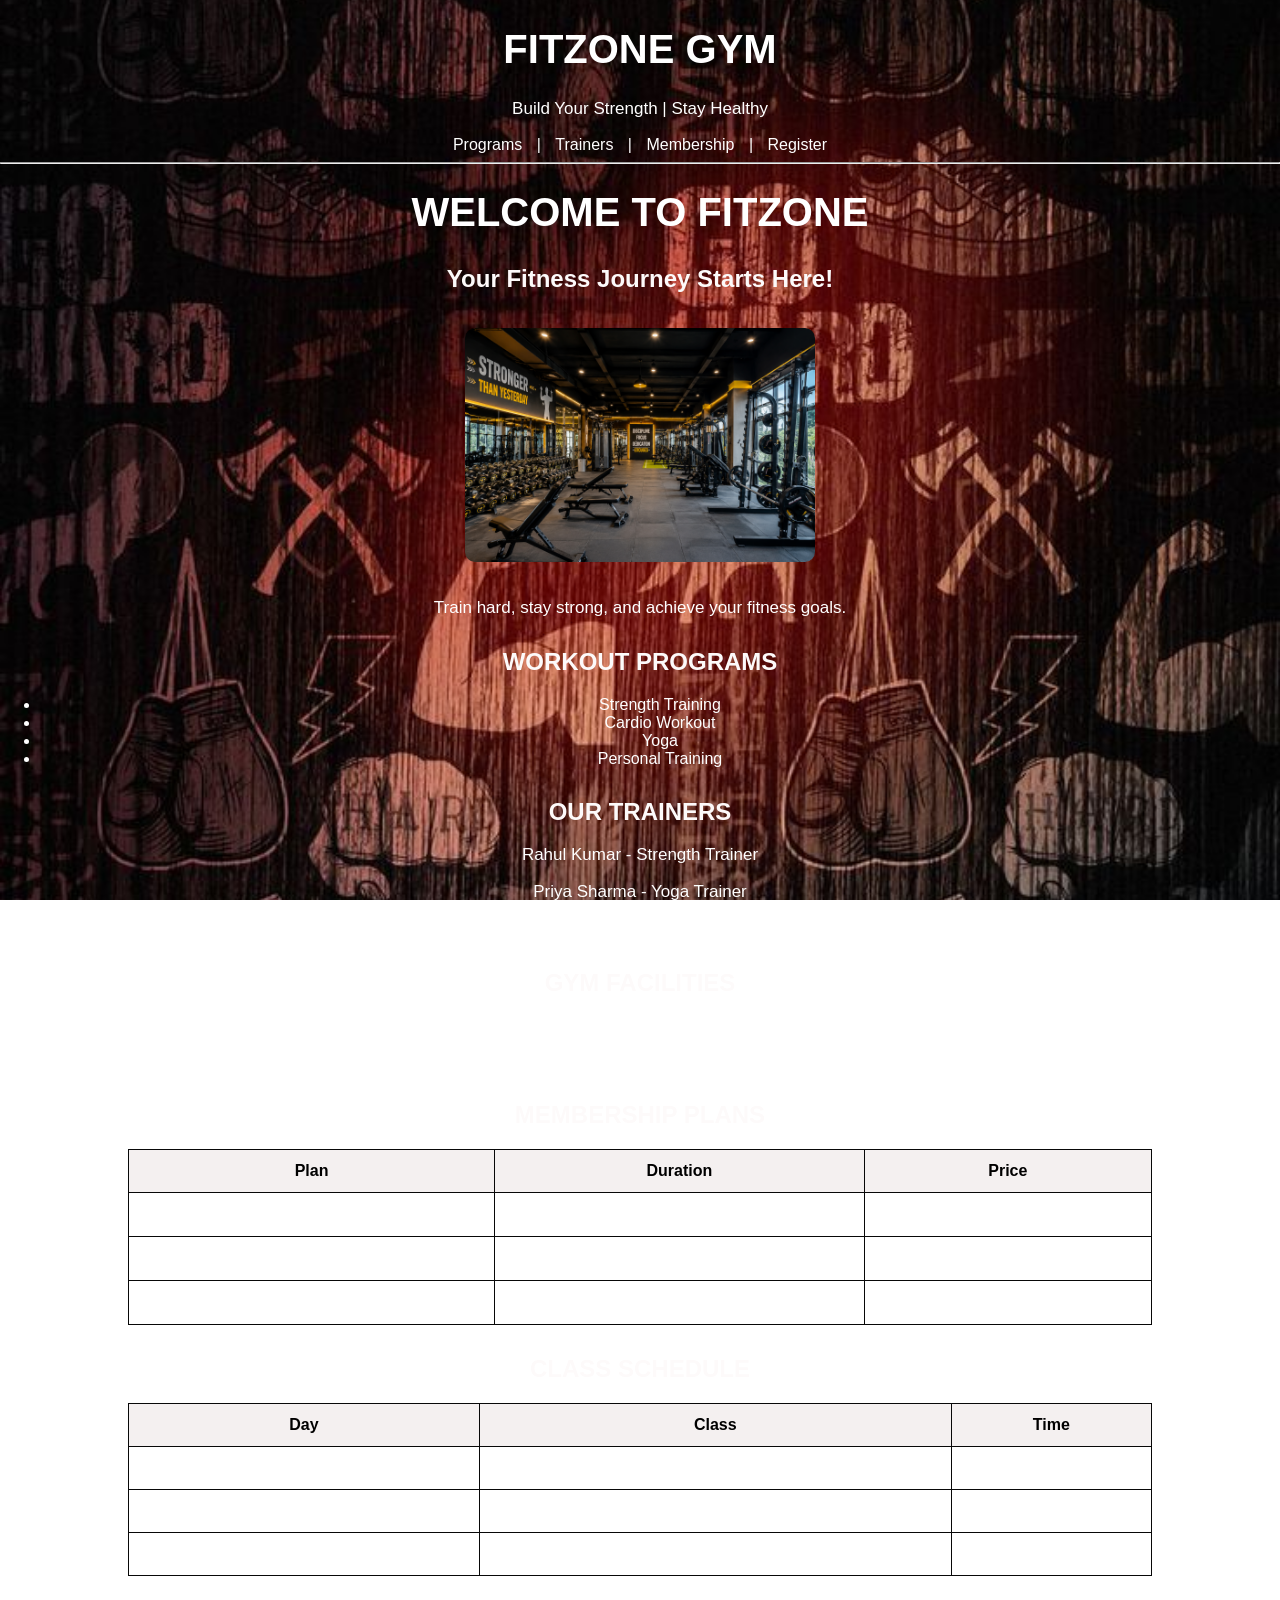
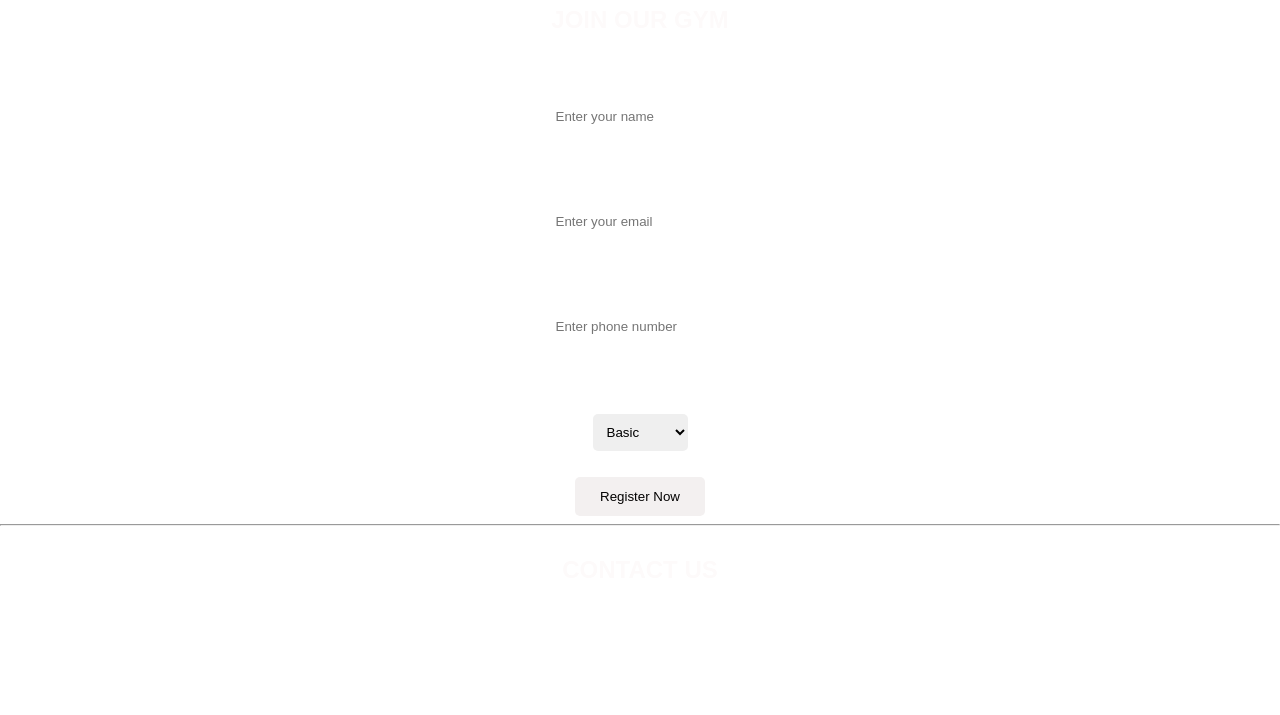
<file: Fitness Center and Gym Website/index.html>
<!DOCTYPE html>
<html>
<head>
    <title>FitZone Gym</title>
    <meta charset="UTF-8">
    <link rel="stylesheet" href="style.css">
</head>

<body bgcolor="black" text="white">

    <center>
        <h1>FITZONE GYM</h1>
        <p>Build Your Strength | Stay Healthy</p>

        <a href="#programs">Programs</a> |
        <a href="#trainers">Trainers</a> |
        <a href="#plans">Membership</a> |
        <a href="#register">Register</a>

        <hr>

        <h1>WELCOME TO FITZONE</h1>
        <h2>Your Fitness Journey Starts Here!</h2>

        <img src="GYM.png" alt="Gym Image" width="350">

        <p>Train hard, stay strong, and achieve your fitness goals.</p>

        <h2 id="programs">WORKOUT PROGRAMS</h2>

        <ul>
            <li>Strength Training</li>
            <li>Cardio Workout</li>
            <li>Yoga</li>
            <li>Personal Training</li>
        </ul>

        <h2 id="trainers">OUR TRAINERS</h2>

        <p>Rahul Kumar - Strength Trainer</p>
        <p>Priya Sharma - Yoga Trainer</p>
        <p>Arjun Reddy - Fitness Coach</p>

        <h2>GYM FACILITIES</h2>

        <ul>
            <li>Modern Equipment</li>
            <li>Changing Rooms</li>
            <li>Group Classes</li>
        </ul>

        <h2 id="plans">MEMBERSHIP PLANS</h2>

        <table border="1" cellpadding="10">
            <tr>
                <th>Plan</th>
                <th>Duration</th>
                <th>Price</th>
            </tr>

            <tr>
                <td>Basic</td>
                <td>1 Month</td>
                <td>₹1000</td>
            </tr>

            <tr>
                <td>Standard</td>
                <td>1 Month</td>
                <td>₹1499</td>
            </tr>

            <tr>
                <td>Premium</td>
                <td>1 Month</td>
                <td>₹2499</td>
            </tr>
        </table>

        <h2>CLASS SCHEDULE</h2>

        <table border="1" cellpadding="10">
            <tr>
                <th>Day</th>
                <th>Class</th>
                <th>Time</th>
            </tr>

            <tr>
                <td>Monday</td>
                <td>Strength Training</td>
                <td>7 AM</td>
            </tr>

            <tr>
                <td>Wednesday</td>
                <td>Cardio</td>
                <td>6 PM</td>
            </tr>

            <tr>
                <td>Friday</td>
                <td>Yoga</td>
                <td>8 AM</td>
            </tr>
        </table>

        <h2 id="register">JOIN OUR GYM</h2>

        <form>
            <p>Full Name:</p>
            <input type="text" placeholder="Enter your name" required>

            <p>Email:</p>
            <input type="email" placeholder="Enter your email" required>

            <p>Phone Number:</p>
            <input type="tel" placeholder="Enter phone number" required>

            <p>Select Membership:</p>

            <select>
                <option>Basic</option>
                <option>Standard</option>
                <option>Premium</option>
            </select>

            <br><br>

            <button type="submit">Register Now</button>
        </form>

        <hr>

        <h2>CONTACT US</h2>
        <p>Email: fitzone@example.com</p>
        <p>Phone: 9876543210</p>

        <p>© 2026 FitZone Gym</p>
    </center>

</body>
</html>
</file>
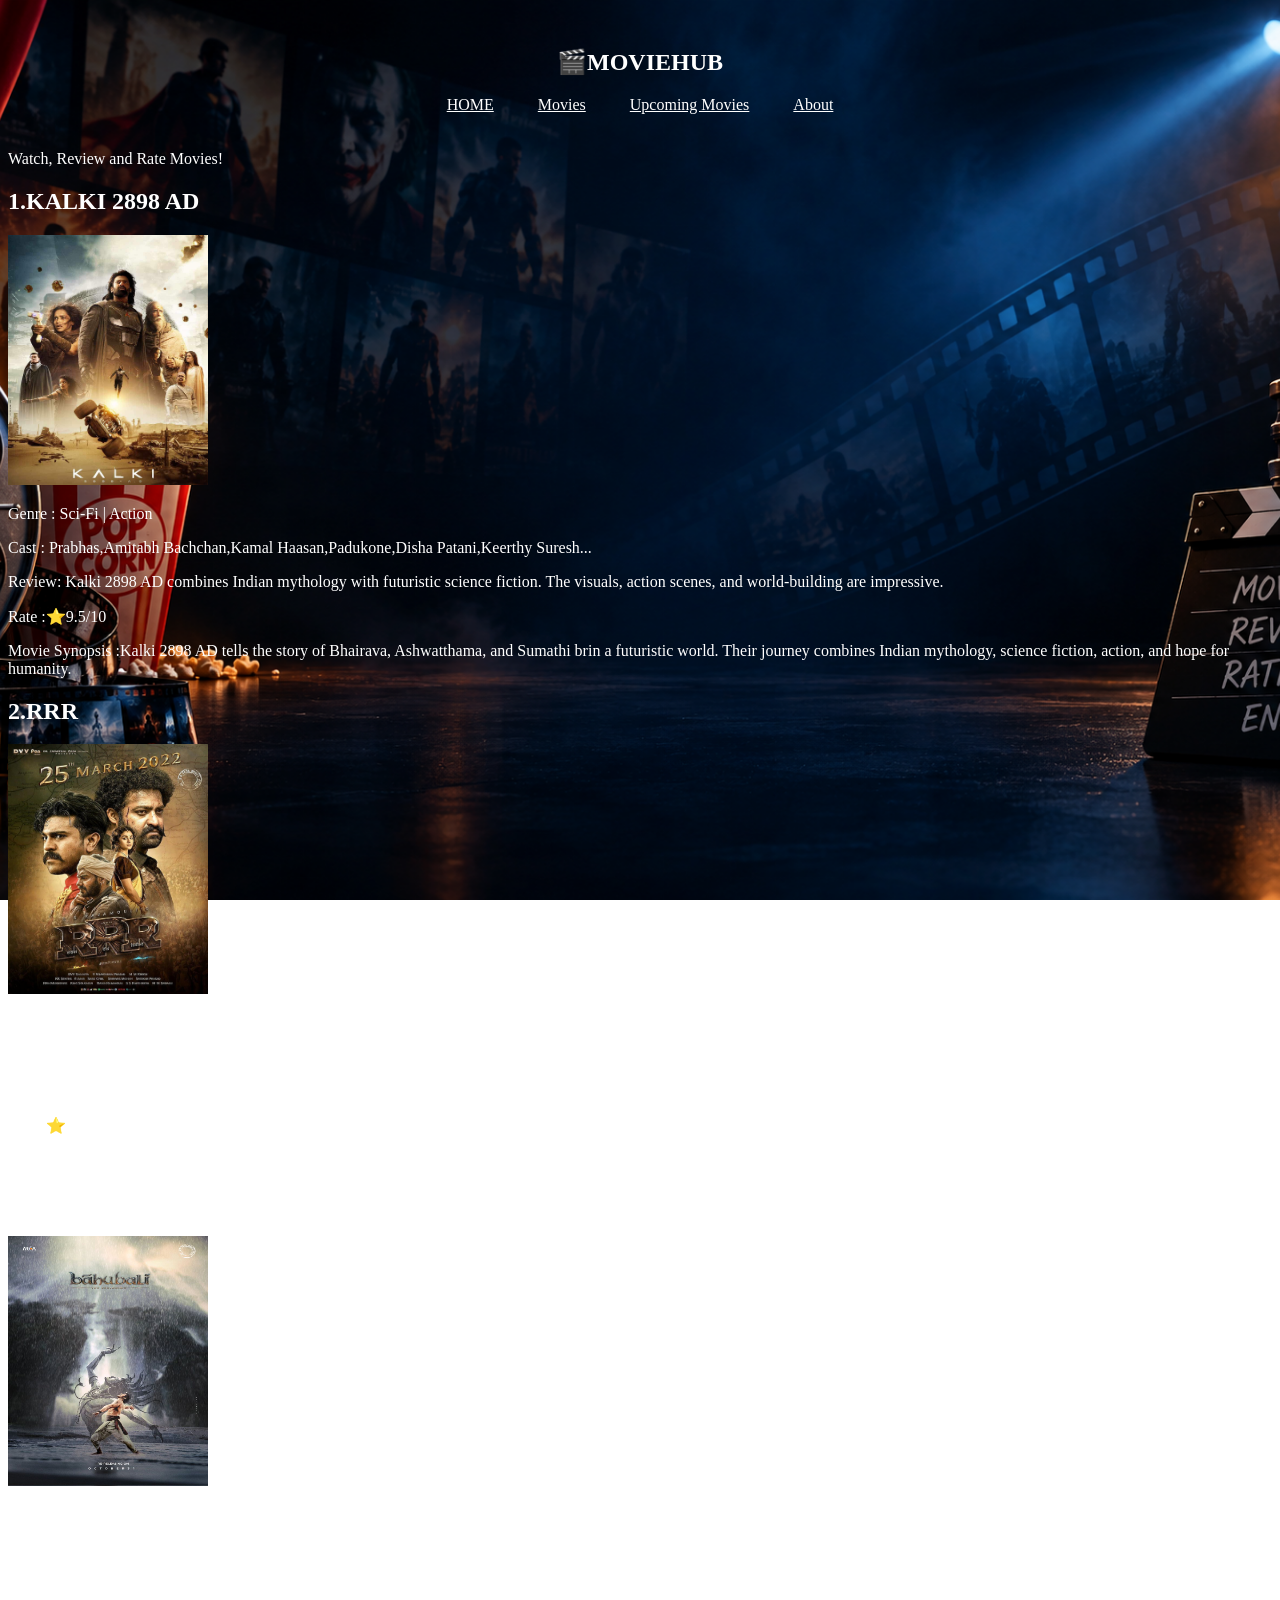
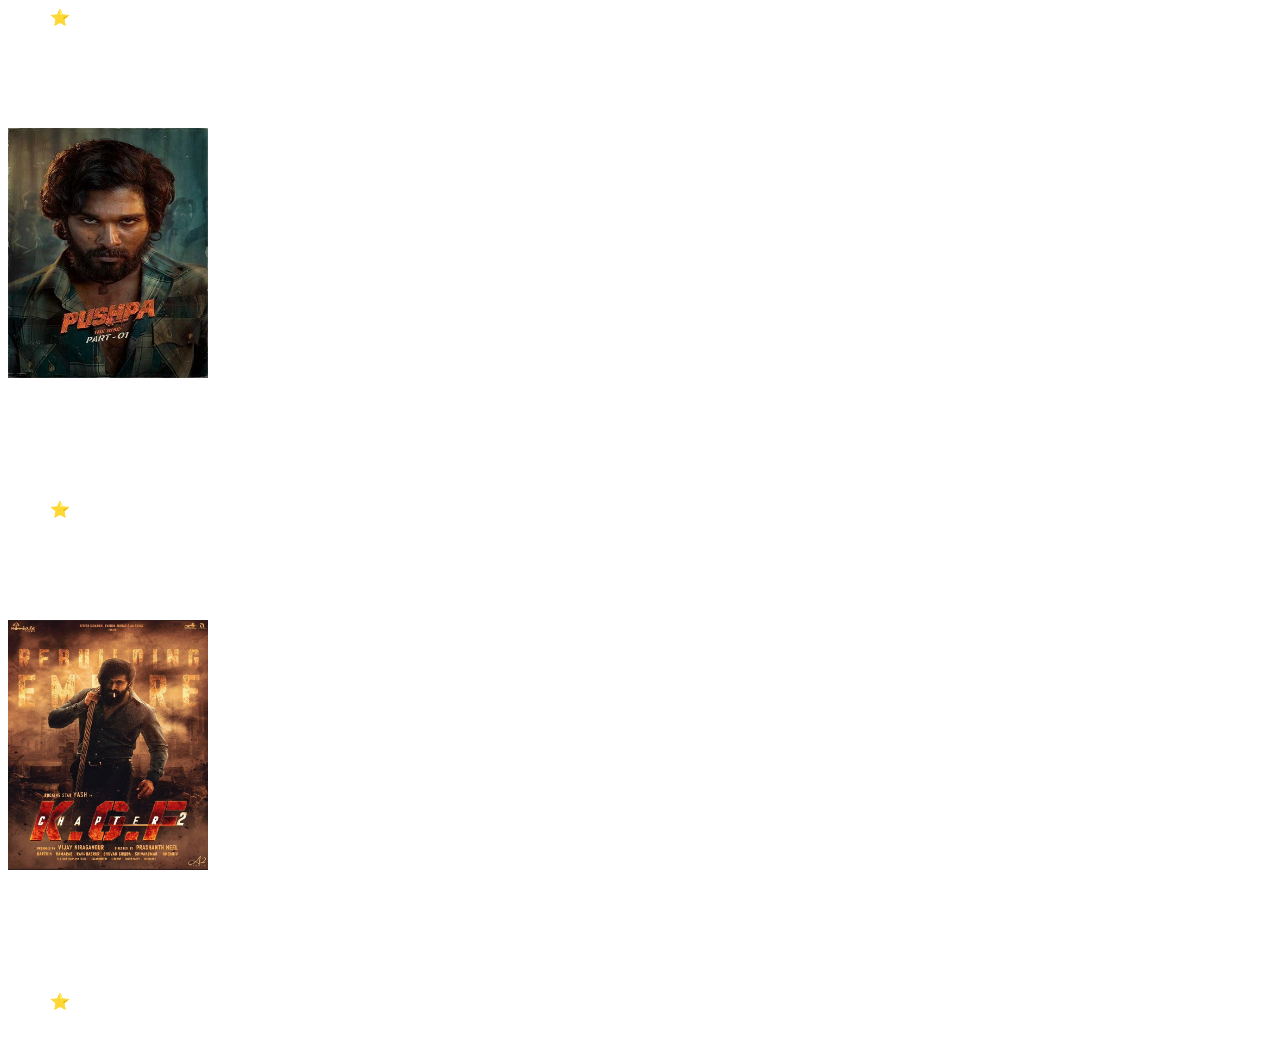
<file: Movie Review Website/index.html>
<!DOCTYPE html>
<html>
<head>
        <title>MY MOVIE WEBSITE</title>
        <meta charset="UTF-8">
        <link rel="stylesheet" href="style.css">
</head>
    <body>
        <nav>
        <h1>🎬MOVIEHUB</h1>

        <div>
            <a href="index.html">HOME</a>
            <a href="movies.html">Movies</a>
            <a href="upcoming movies.html">Upcoming Movies</a>
            <a href="about.html">About</a>        
        </div>
        </nav>
        
        <p>Watch, Review and Rate Movies!</p>
        <h2> 1.KALKI 2898 AD</h2>
        <img src="Kalki.jpg" alt="KALKI 2898-AD" width=" 200 " height=" 250 ">
        <p>Genre : Sci-Fi | Action</p>
        <p>Cast : Prabhas,Amitabh Bachchan,Kamal Haasan,Padukone,Disha Patani,Keerthy Suresh...</p>
        <P>Review: Kalki 2898 AD combines Indian mythology with futuristic science fiction. The visuals, action scenes, and world-building are impressive.</P>
        <p>Rate :⭐9.5/10</p>
        <p>Movie Synopsis :Kalki 2898 AD tells the story of Bhairava, Ashwatthama, and Sumathi brin a futuristic world. Their journey combines Indian mythology, science fiction, action, and hope for humanity.</p>
    
        <h2>2.RRR</h2>
        <img src="RRR.jpg" alt="RRR" width=" 200 " height= " 250 ">
        <p>Genre : Action | Period Drama | Historical Fiction | Epic Adventure</p>
        <p>Cast : N. T. Rama Rao Jr,Ram Charan,Ajay Devgn,Alia Bhatt,Olivia Morris,Shriya Saran...</p>
        <P>Review: RRR delivers powerful action, emotional storytelling, and outstanding performances by Jr NTR and Ram Charan. The music and climax are unforgettable.</P>
        <p>Rate :⭐9.7/10 </p>
        <p>Movie Synopsis : RRR follows two legendary revolutionaries, Komaram Bheem and Alluri Sitarama Raju, whose friendship, courage, and sacrifice unite them against British colonial rule in India.</p>

        <h2>3. Baahubali: The Beginning</h2>
        <img src="Baahubali.jpg" alt="Baahubali" width="200" height="250">
        <p>Genre : Action | Fantasy | Epic Drama</p>
        <p>Cast : Prabhas, Rana Daggubati, Anushka Shetty, Tamannaah Bhatia, Ramya Krishnan...</p>
        <P>Review: Baahubali impresses with its grand kingdom, spectacular battles, emotional story, and powerful characters. The sequel delivers an epic conclusion.</P>
        <p>Rate : ⭐9/10</p>
        <p>Movie Synopsis : Shivudu discovers his royal heritage and uncovers the secrets of the Mahishmati kingdom while fighting against injustice.</p>

        <h2>4. Pushpa: The Rise</h2>
        <img src="Pushpa.jpg" alt="Pushpa" width="200" height="250">
        <p>Genre : Action | Crime | Thriller</p>
        <p>Cast : Allu Arjun, Rashmika Mandanna, Fahadh Faasil, Jagadeesh Prathap Bandari...</p>
        <P>Review: Pushpa features Allu Arjun's powerful performance, stylish action, memorable music, and an intense story about ambition and power.</P>
        <p>Rate : ⭐8.6/10</p>
        <p>Movie Synopsis : Pushpa Raj rises through the red sandalwood smuggling business and faces powerful enemies while fighting for his position.</p>

        <h2>5. KGF: Chapter 2</h2>
        <img src="KGF2.jpg" alt="KGF Chapter 2" width="200" height="250">
        <p>Genre : Action | Crime | Thriller | Drama</p>
        <p>Cast : Yash, Sanjay Dutt, Srinidhi Shetty, Raveena Tandon, Prakash Raj...</p>
        <P>Review: KGF: Chapter 2 stands out for Yash's commanding performance, intense background music, stylish action sequences, and Rocky's rise to power.</P>
        <p>Rate : ⭐8.2/10</p>
        <p>Movie Synopsis : Rocky rises to power in the Kolar Gold Fields and faces powerful enemies while fighting to protect his empire against Adheera and Ramika Sen.</p>  
    </body>
</html>
</file>
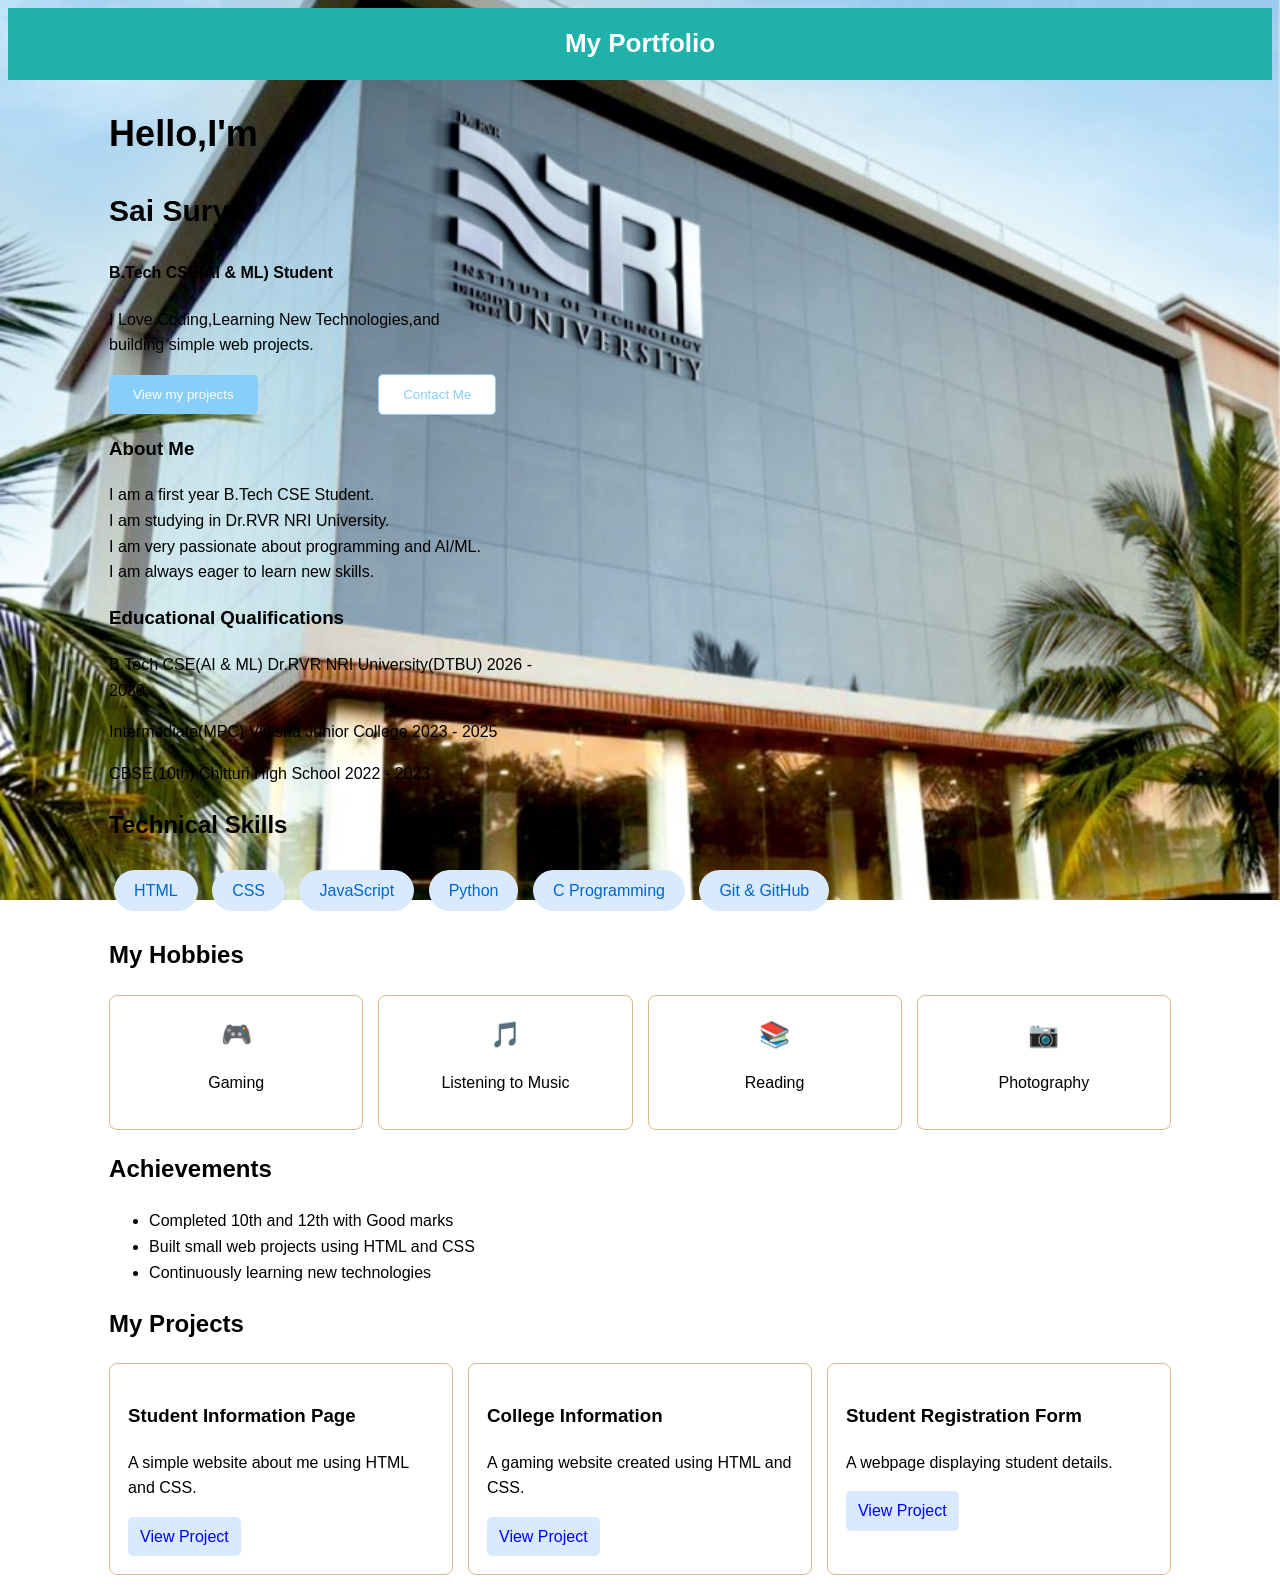
<file: Profile Portfolio Website/index.html>
<!DOCTYPE html>
<html>
    <head>
        <title>My Portfolio </title>
        <meta charset="UTF-8">
        <link rel="stylesheet" href="style.css">
    </head>
    <header> My Portfolio</header>
    <body>
        <h1>Hello,I'm</h1>
        <h2>Sai Surya</h2>
        <h4>B.Tech CSE(AI & ML) Student</h4>
        <p>I Love Coding,Learning New Technologies,and <br> building simple web projects.</p>
        <button>View my projects</button>
        <button>Contact Me</button>
        <h3>About Me</h3>
        <p>I am a first year B.Tech CSE Student.<br>I am  studying in Dr.RVR NRI University.<br>I am  very passionate about programming and AI/ML.<br>I am  always eager to learn new skills.</p>
        <h3>Educational Qualifications</h3>
        <p>B.Tech CSE(AI & ML)    Dr.RVR NRI University(DTBU)    2026 - 2030</p>
        <p>Intermediate(MPC)      Vidisha Junior College         2023 - 2025</p>
        <p>CBSE(10th)             Chitturi High School           2022 - 2023</p>
        <h2>Technical Skills</h2>
            <div class="skills">
                <span>HTML</span>
                <span>CSS</span>
                <span>JavaScript</span>
                <span>Python</span>
                <span>C Programming</span>
                <span>Git & GitHub</span>
            </div>     
        <section id="hobbies">
        <h2>My Hobbies</h2>
            <div class="hobbies">
                <div class="hobby">
                <span>🎮</span>
                <p>Gaming</p>
                </div>
                <div class="hobby">
                <span>🎵</span>
                <p>Listening to Music</p>
                </div>
                <div class="hobby">
                <span>📚</span>
                <p>Reading</p>
                </div>
                <div class="hobby">
                <span>📷</span>
                <p>Photography</p>
                </div>
            </div>
        </section>
        <h2>Achievements</h2>
        <ul>
            <li>Completed 10th and 12th with Good marks</li>
            <li>Built small web projects using HTML and CSS</li>
            <li>Continuously learning new technologies </li>
        </ul>      
        <section id="projects">
            <h2>My Projects</h2>
        <div class="project-container">
            <div class="project-card">
            <h3>Student Information Page</h3>
            <p>A simple website about me using HTML and CSS.</p>
            <a href="Task-1.html">View Project</a>
            </div>
            <div class="project-card">
            <h3>College Information</h3>
            <p>A gaming website created using HTML and CSS.</p>
            <a href="Task-2.html">View Project</a>
            </div>
            <div class="project-card">
            <h3>Student Registration Form</h3>
            <p>A webpage displaying student details.</p>
            <a href="student.html">View Project</a>
            </div>
        </div>
        </section>
    </body>    
</html>
</file>
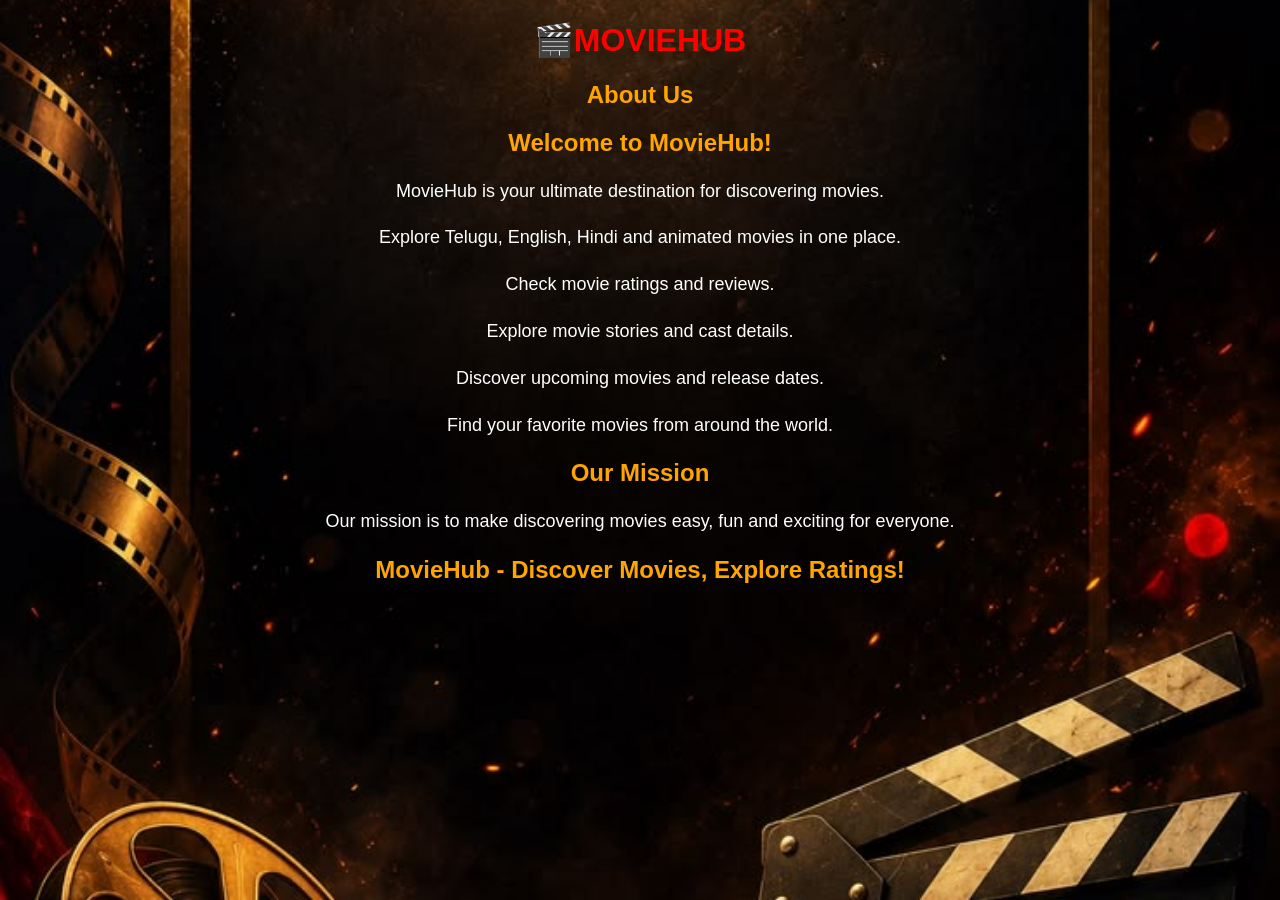
<file: Movie Review Website/about.html>
<!DOCTYPE html>
<html>
<head>
    <title>MovieHub - About Us</title>
    <meta charset="UTF-8">

    <style>
        body {
            background-image:url(About.jpg);
            background-size: cover;
            background-position: center;
            background-color: black;
            color: white;
            font-family: Arial, sans-serif;
            text-align: center;
        }

        h1 {
            color: red;
        }

        h2 {
            color: orange;
        }

        p {
            font-size: 18px;
            line-height: 1.6;
        }
    </style>
</head>

<body>

    <h1>🎬MOVIEHUB</h1>
    <h2>About Us</h2>

    <h2>Welcome to MovieHub!</h2>

    <p>
        MovieHub is your ultimate destination
        for discovering movies.
    </p>

    <p>
        Explore Telugu, English, Hindi and
        animated movies in one place.
    </p>

    <p> Check movie ratings and reviews.</p>

    <p> Explore movie stories and cast details.</p>

    <p> Discover upcoming movies and release dates.</p>

    <p> Find your favorite movies from around the world.</p>

    <h2>Our Mission</h2>

    <p>
        Our mission is to make discovering movies
        easy, fun and exciting for everyone.
    </p>

    <h2>MovieHub - Discover Movies, Explore Ratings!</h2>

</body>
</html>
</file>
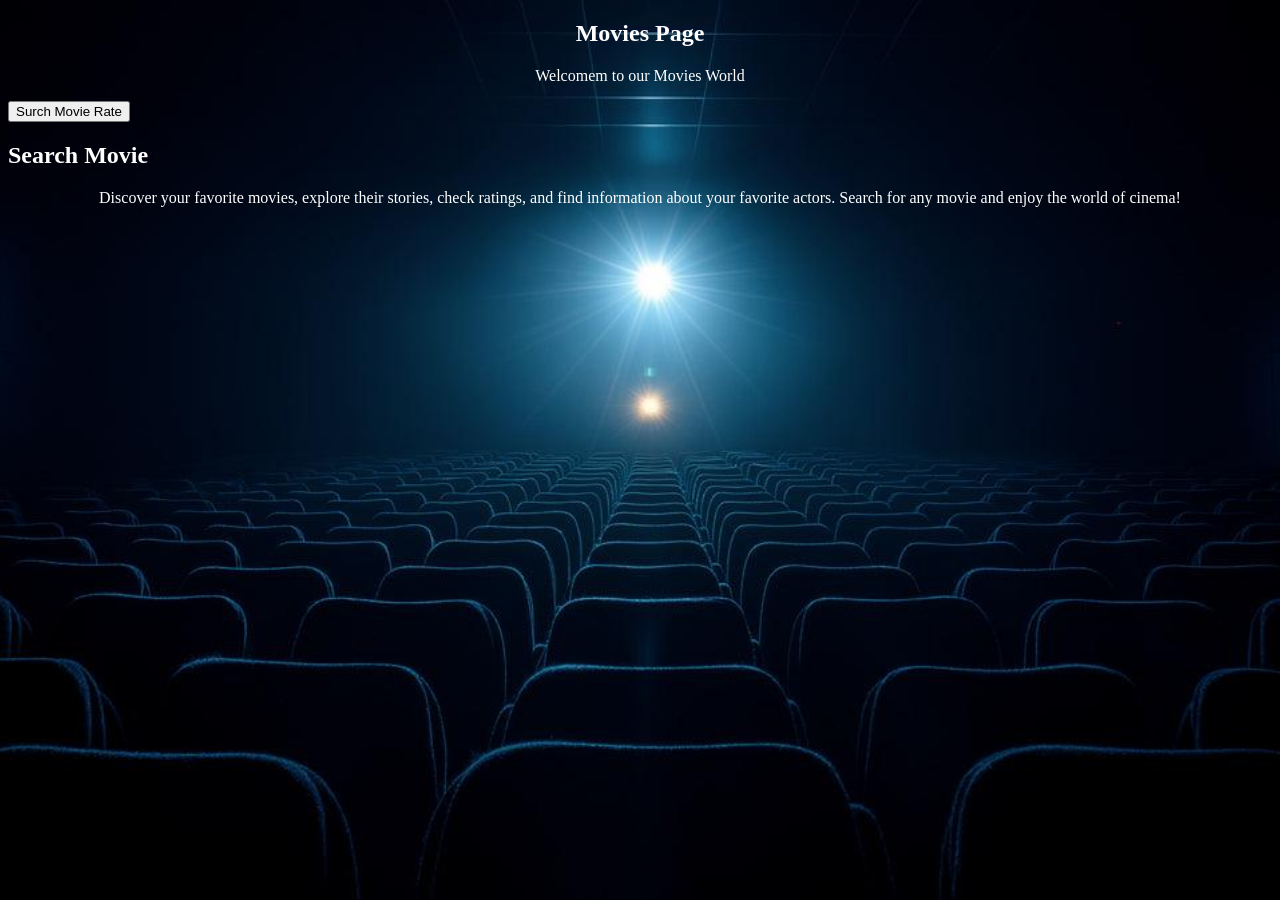
<file: Movie Review Website/movies.html>
<!DOCTYPE html>
<html>
    <head>
        <title>MovieHub - Movies</title>
        <meta charset="UTF-8">
        <style>
            body {
                  background-image: url(moviereview.jpg);
                  background-size: cover;
                  background-position: center;
                  background-attachment:fixed ;
                  background-color:black;
                  color: white;
            }
            h1{
                text-align: center;
            }
            p {
                text-align: center;
            }    
        </style>
    </head>
    <body>
    <nav>
        <div>
        <h1>Movies Page</h1>
        <p>Welcomem to our Movies World</p>
        <a href="https://www.google.com"><button>  Surch Movie Rate </button></a> 
        </div>
    </nav>
    <h2>Search Movie</h2>

    <p> 
        Discover your favorite movies, explore their stories,
        check ratings, and find information about your favorite
        actors. Search for any movie and enjoy the world of cinema!
    </p>   
    </body>
</html>
</file>
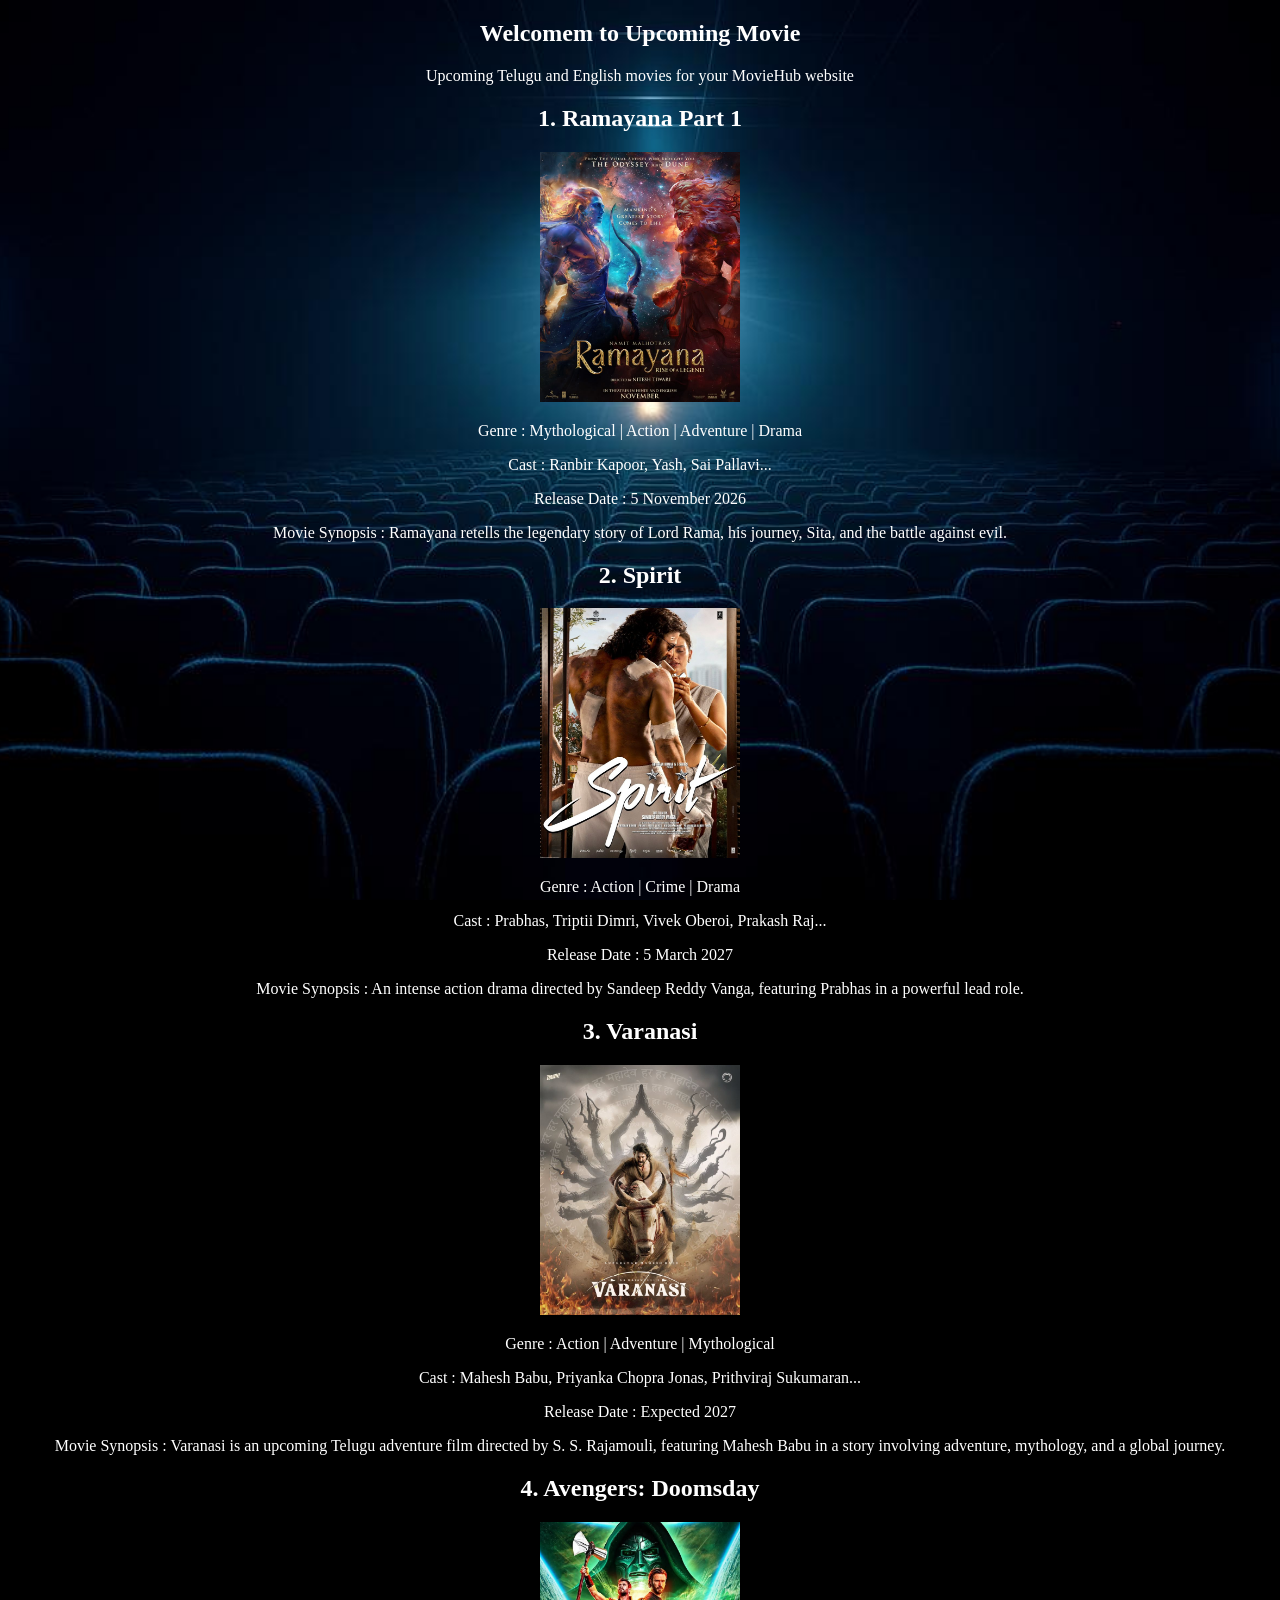
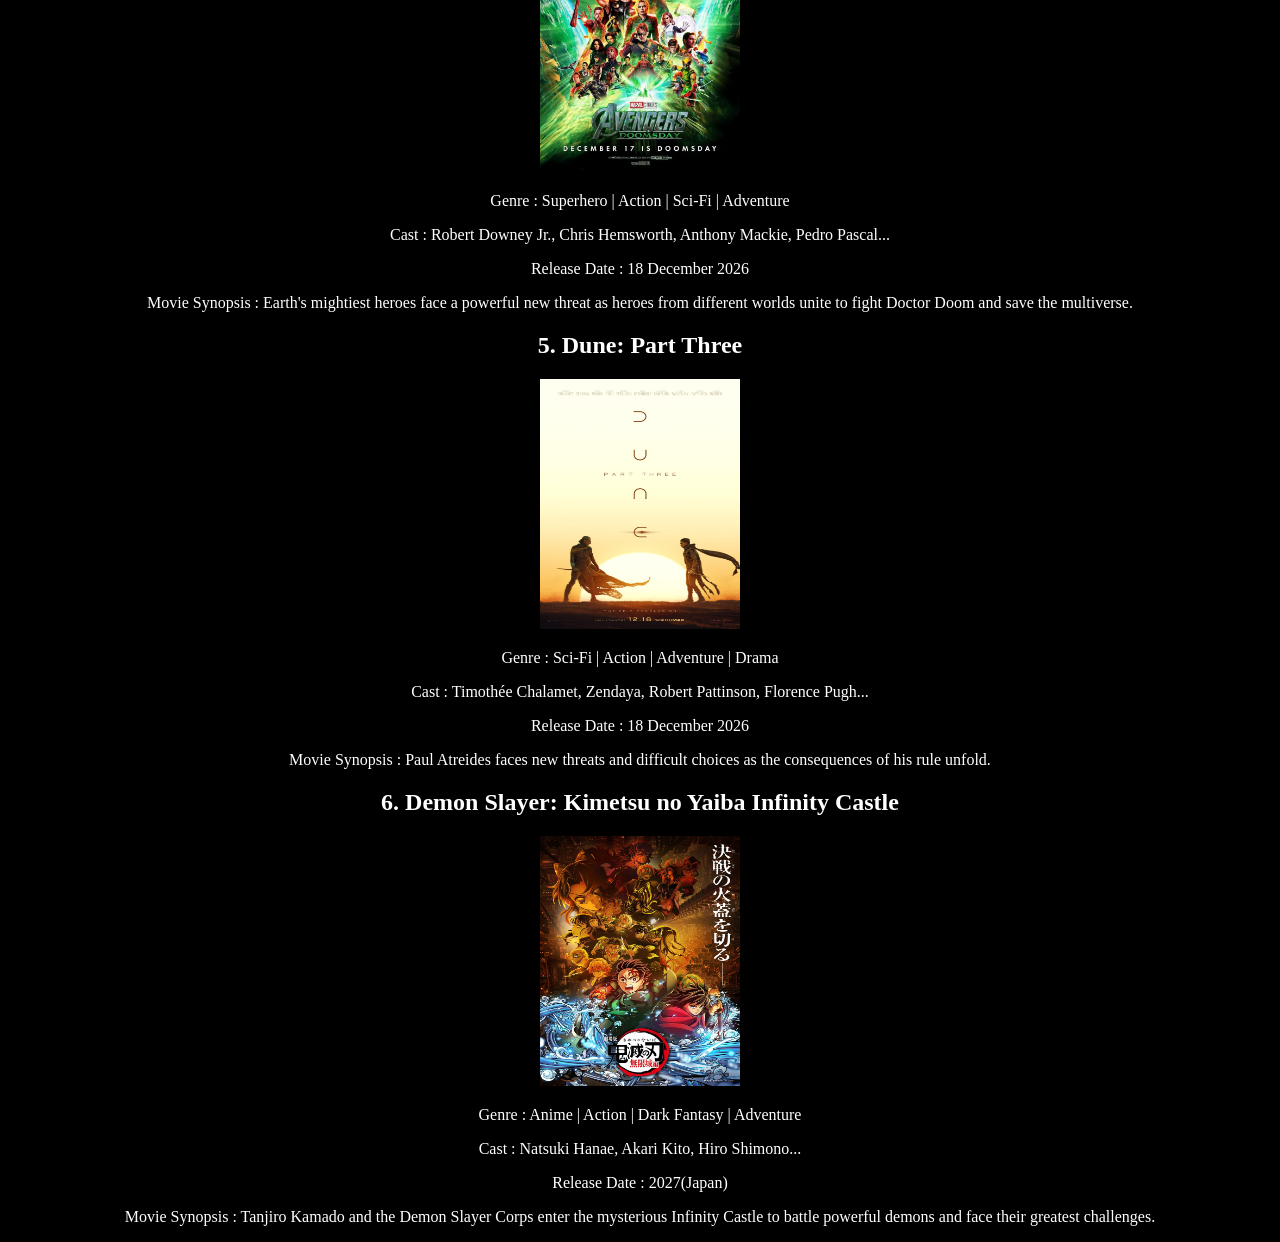
<file: Movie Review Website/upcoming movies.html>
<!DOCTYPE html>
<html>
<head>
    <title>MovieHub - Movies</title>
    <meta charset="UTF-8">
        <style>
            body {
                  background-image: url(moviereview.jpg);
                  background-size: cover;
                  background-position: center;
                  background-attachment:fixed;
                  background-color:black;
                  color: white;
            }
            h1 {
                text-align: center;
            }
            p {
                text-align: center;
            }
            .Ram {
                text-align: center;
            }
                
            
        </style>
</head>
    <body>
    <nav>
    <div>
        <h1>Welcomem to Upcoming Movie</h1>
        <p>Upcoming Telugu and English movies for your MovieHub website</p>
    </nav>
    </div>

    <div class="Ram">
    <h2>1. Ramayana Part 1</h2>
    <img src="Ramayana.jpg" alt="Ramayana Part 1" width="200" height="250">
    <p>Genre : Mythological | Action | Adventure | Drama</p>
    <p>Cast : Ranbir Kapoor, Yash, Sai Pallavi...</p>
    <p>Release Date : 5 November 2026</p>
    <p>Movie Synopsis : Ramayana retells the legendary story of Lord Rama, his journey, Sita, and the battle against evil.</p>
    

    <h2>2. Spirit</h2>
    <img src="Spirit.jpg" alt="Spirit" width="200" height="250">
    <p>Genre : Action | Crime | Drama</p>
    <p>Cast : Prabhas, Triptii Dimri, Vivek Oberoi, Prakash Raj...</p>
    <p>Release Date : 5 March 2027</p>
    <p>Movie Synopsis : An intense action drama directed by Sandeep Reddy Vanga, featuring Prabhas in a powerful lead role.</p>

    <h2>3. Varanasi</h2>
    <img src="Varanasi.jpg" alt="Varanasi Movie" width="200" height="250">
    <p>Genre : Action | Adventure | Mythological</p>
    <p>Cast : Mahesh Babu, Priyanka Chopra Jonas, Prithviraj Sukumaran...</p>
    <p>Release Date : Expected 2027</p>
    <p>Movie Synopsis : Varanasi is an upcoming Telugu adventure film directed by S. S. Rajamouli, featuring Mahesh Babu in a story involving adventure, mythology, and a global journey.</p>

          
    <h2>4. Avengers: Doomsday</h2>
    <img src="Doomsday.jpg" alt="Avengers: Doomsday" width="200" height="250">
    <p>Genre : Superhero | Action | Sci-Fi | Adventure</p>
    <p>Cast : Robert Downey Jr., Chris Hemsworth, Anthony Mackie, Pedro Pascal...</p>
    <p>Release Date : 18 December 2026</p>
    <p>Movie Synopsis : Earth's mightiest heroes face a powerful new threat as heroes from different worlds unite to fight Doctor Doom and save the multiverse.</p>

    
    
    <h2>5. Dune: Part Three</h2>
    <img src="Dune3.jpg" alt="Dune Part Three" width="200" height="250">
    <p>Genre : Sci-Fi | Action | Adventure | Drama</p>
    <p>Cast : Timothée Chalamet, Zendaya, Robert Pattinson, Florence Pugh...</p>
    <p>Release Date : 18 December 2026</p>
    <p>Movie Synopsis : Paul Atreides faces new threats and difficult choices as the consequences of his rule unfold.</p>

    
    <h2>6. Demon Slayer: Kimetsu no Yaiba Infinity Castle</h2>
    <img src="DemonSlayer.jpg" alt="Demon Slayer Infinity Castle" width="200" height="250">
    <p>Genre : Anime | Action | Dark Fantasy | Adventure</p>
    <p>Cast : Natsuki Hanae, Akari Kito, Hiro Shimono...</p>
    <p>Release Date : 2027(Japan)</p>
    <p>Movie Synopsis : Tanjiro Kamado and the Demon Slayer Corps enter the mysterious Infinity Castle to battle powerful demons and face their greatest challenges.</p>
    </div>
    </body>
</html>
</file>
<file: Fitness Center and Gym Website/style.css>
body {
        background-image:url(GYM\ background.jpg);
        background-size: cover;
        background-position: center 25%;
        background-attachment: fixed;
        background-color: white;
        color: white;
        font-family: Arial, sans-serif;
        margin: 0;
    }

h1 {
        color: white;
        font-size: 40px;
    }

h2 {
        color: rgb(253, 250, 250);
        margin-top: 30px;
    }

p {
        font-size: 17px;
    }

a {
        color: white;
        text-decoration: none;
        margin: 10px;
    }

a:hover {
        color: white;
    }

img {
        border-radius: 10px;
        margin: 15px;
    }

table {
        border-collapse: collapse;
        margin: 20px auto;
        width: 80%;
    }

th {
        background-color: rgb(244, 240, 240);
        color: black;
    }

th, td {
        border: 1px solid rgb(8, 8, 8);
        padding: 12px;
    }

tr:hover {
        background-color: black;
    }

input, select {
        padding: 10px;
        margin: 8px;
        border-radius: 5px;
        border: none;
    }

button {
        background-color: rgb(243, 240, 240);
        color: rgb(3, 2, 2);
        padding: 12px 25px;
        border: none;
        border-radius: 5px;
        cursor: pointer;
        transition: 0.3s;
    }

button:hover {
        background-color: rgb(247, 245, 245);
        transform: scale(1.05);
    }
</file>
<file: Movie Review Website/style.css>
body {
    background-image:url("backgroundimage.png");
    background-size: cover;
    background-position: center;
    background-attachment: fixed;
    color : white;
}
nav {
     background-color:;
     padding: 20px;
     text-align: center;
}
nav a {
       color:white;
       margin:20px;
}
</file>
<file: Profile Portfolio Website/style.css>
body {
    background-image:url(NRI.jpg);
    background-size: cover;
    background-position: center;
    background-attachment: fixed;
      
    font-family: Arial, sans-serif;
    color:black;
    line-height: 1.6;
   
}

header {
    background: lightseagreen;
    color: white;
    padding: 15px;
    text-align: center;
    font-size: 26px;
    font-weight: bold;
}

body > h1,
body > h2,
body > h4,
body > p,
body > button {
    margin-left: 8%;
}

body > h1 {
    margin-top: 25px;
    font-size: 36px;
}

body > h2:first-of-type {
    font-size: 30px;
}

body > p {
    max-width: 450px;
}

button {
    background: lightskyblue;
    color: white;
    padding: 12px 24px;
    border: none;
    border-radius: 5px;
    margin-right: 15px;
    cursor: pointer;
}

button + button {
    background: white;
    color: lightskyblue;
    border: 1px solid lightskyblue;
}

body > h3,
body > section,
body > ul,
body > .skills {
    margin-left: 8%;
    margin-right: 8%;
}

.skills span {
    display: inline-block;
    background: #d9eaff;
    color: #0066cc;
    padding: 8px 20px;
    margin: 5px;
    border-radius: 25px;
}

.hobbies,
.project-container {
    display: flex;
    flex-wrap: wrap;
    gap: 15px;
    margin: 15px 0;
}

.hobby,
.project-card {
    background: white;
    padding: 18px;
    border: 1px solid burlywood;
    border-radius: 8px;
}

.hobby {
    flex: 1;
    text-align: center;
}

.hobby span {
    font-size: 25px;
}

.project-card {
    flex: 1 1 200px;
}

.project-card a {
    display: inline-block;
    background: #d9eaff;
    color:blue;
    padding: 7px 12px;
    border-radius: 5px;
    text-decoration: none;
}

.project-card a:hover {
    background: blue;
    color: white;
}
</file>
